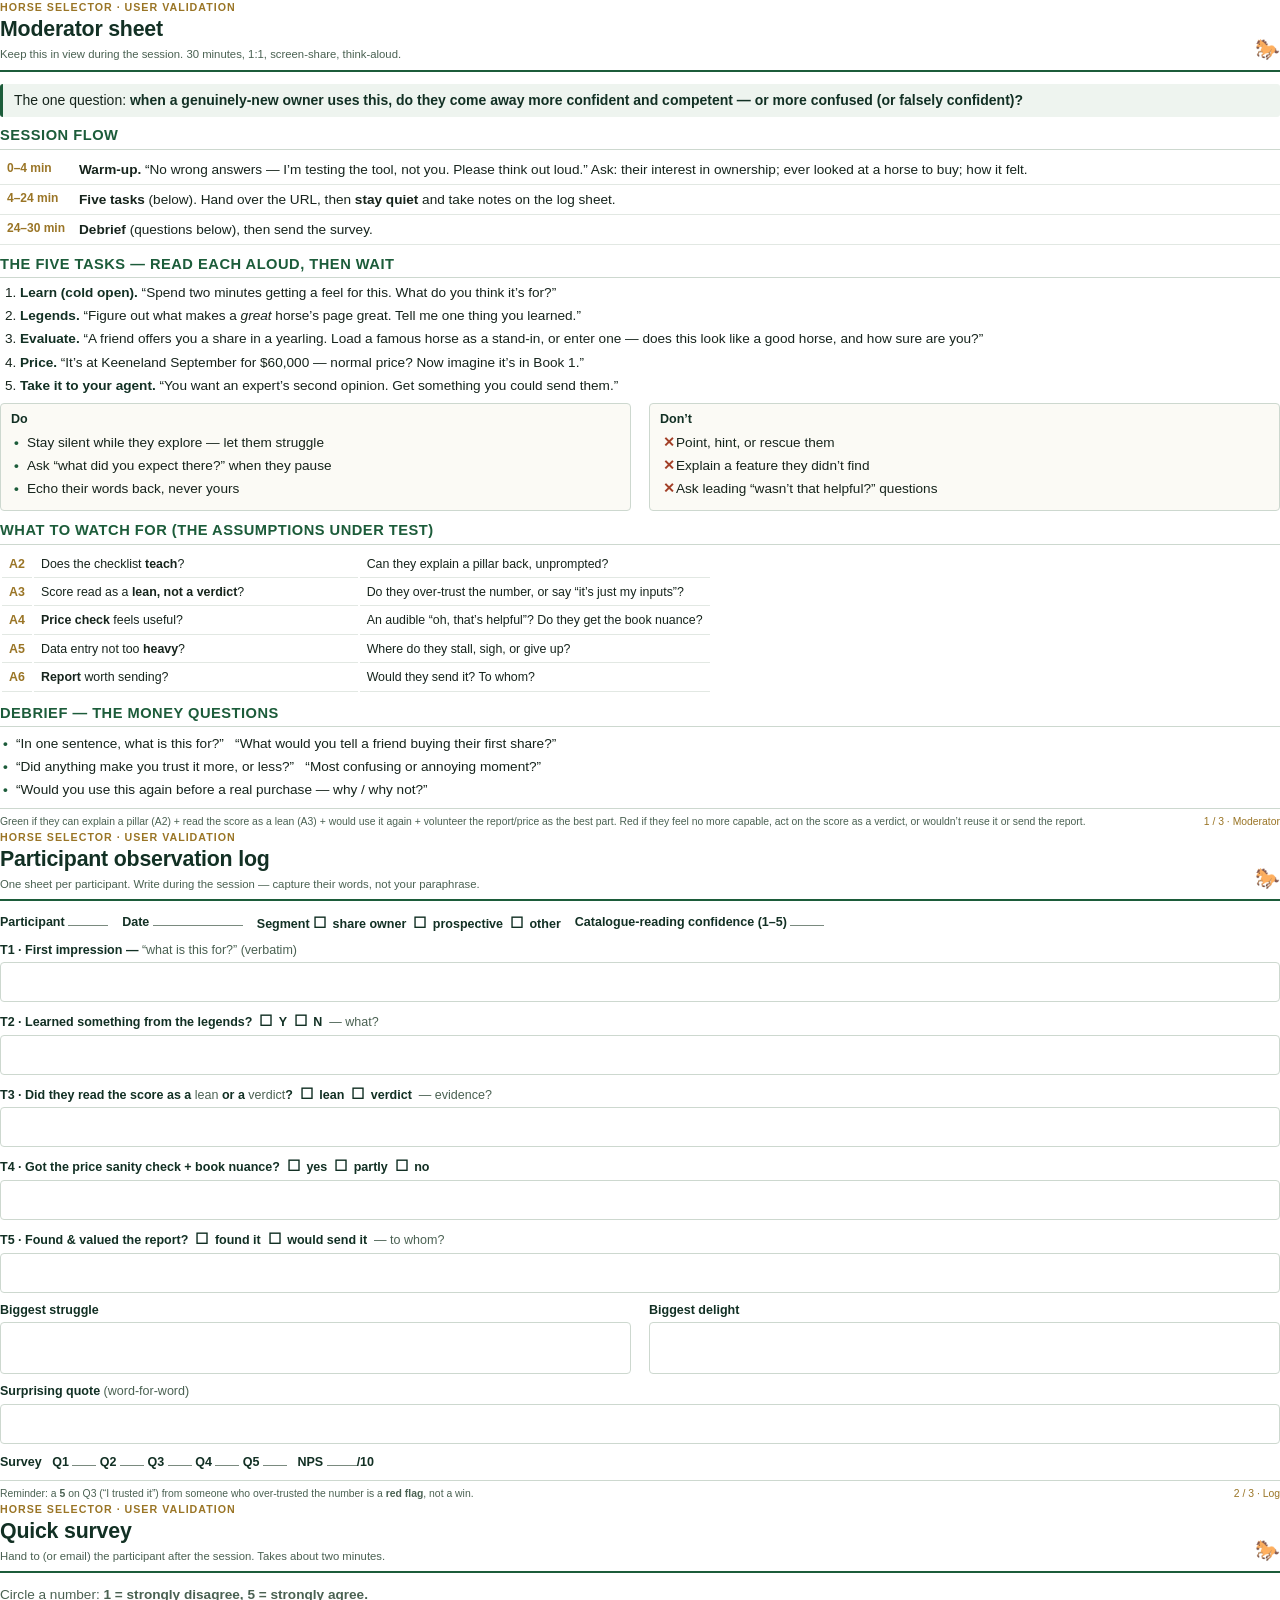
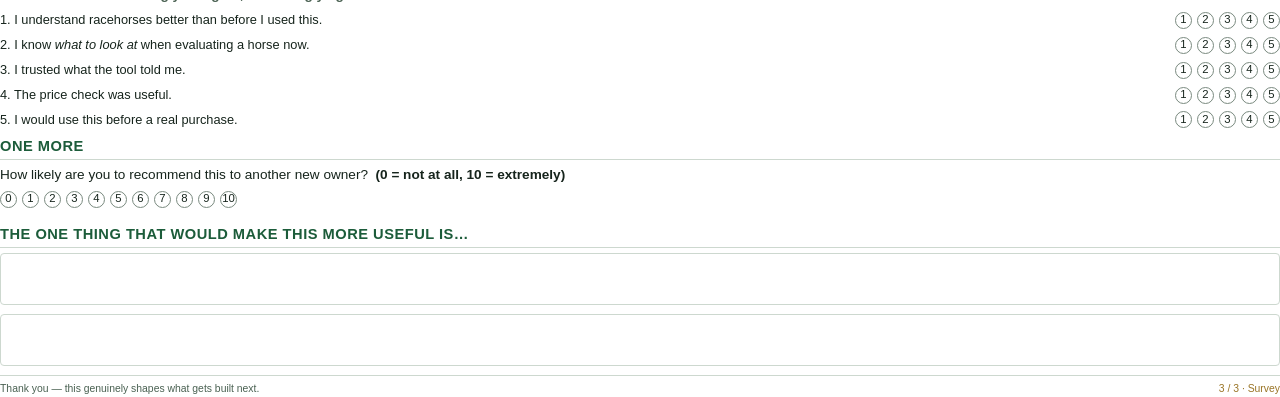
<file: docs/user-validation-field-pack.html>
<!doctype html>
<html lang="en">
<head>
<meta charset="utf-8">
<style>
  @page { size: Letter; margin: 14mm 15mm; }
  * { box-sizing: border-box; }
  html, body { margin: 0; padding: 0; }
  body {
    font-family: "Helvetica Neue", Arial, sans-serif;
    color: #16241c; font-size: 10.2pt; line-height: 1.4;
    -webkit-print-color-adjust: exact; print-color-adjust: exact;
  }
  .page { page-break-after: always; }
  .page:last-child { page-break-after: auto; }

  .masthead { border-bottom: 2.5px solid #1c5c3a; padding-bottom: 7px; margin-bottom: 12px;
    display: flex; justify-content: space-between; align-items: flex-end; }
  .masthead h1 { font-size: 16pt; margin: 0; color: #123024; letter-spacing: -0.2px; }
  .masthead .sub { font-size: 8.5pt; color: #4a6152; margin-top: 2px; }
  .masthead .tag { font-size: 8pt; color: #9a7526; font-weight: 700; text-transform: uppercase; letter-spacing: 1px; }
  .logo { font-size: 15pt; }

  h2 { font-size: 11pt; color: #1c5c3a; margin: 9px 0 5px; text-transform: uppercase;
    letter-spacing: 0.5px; border-bottom: 1px solid #cdd8cf; padding-bottom: 3px; }
  h2:first-of-type { margin-top: 4px; }
  p { margin: 0 0 6px; }
  .muted { color: #4a6152; }
  .q-big { background: #eef4ef; border-left: 3px solid #1c5c3a; padding: 7px 11px; border-radius: 3px;
    font-size: 10.5pt; margin: 0 0 8px; }
  .q-big strong { color: #123024; }

  .flow { width: 100%; border-collapse: collapse; margin-bottom: 8px; }
  .flow td { padding: 5px 7px; border-bottom: 1px solid #e2e8e3; vertical-align: top; }
  .flow td.t { width: 62px; font-weight: 700; color: #9a7526; white-space: nowrap; font-size: 9pt; }

  ol.tasks { margin: 4px 0 8px; padding-left: 20px; }
  ol.tasks li { margin-bottom: 4px; }
  ol.tasks b { color: #123024; }

  .two { display: flex; gap: 18px; }
  .two > div { flex: 1; }
  .box { border: 1px solid #cdd8cf; border-radius: 4px; padding: 7px 10px; }
  .box.dodont { background: #fbfaf5; }
  ul.tick { list-style: none; margin: 3px 0; padding: 0; }
  ul.tick li { padding: 2px 0 2px 16px; position: relative; }
  ul.tick li::before { content: "•"; position: absolute; left: 3px; color: #1c5c3a; font-weight: 700; }
  ul.no li::before { content: "✕"; color: #a23f27; }

  .watch td { padding: 4px 7px; border-bottom: 1px solid #e2e8e3; vertical-align: top; font-size: 9.3pt; }
  .watch td.k { width: 30px; font-weight: 700; color: #9a7526; }
  .watch td.a { width: 46%; }

  /* fillable log */
  .fields { display: flex; flex-wrap: wrap; gap: 6px 14px; margin-bottom: 6px; }
  .field { font-size: 9.5pt; }
  .line { display: inline-block; border-bottom: 1px solid #7a8a7f; min-width: 46px; height: 13px; }
  .writein { border: 1px solid #cdd8cf; border-radius: 4px; min-height: 40px; margin: 3px 0 9px; }
  .writein.tall { min-height: 52px; }
  .lbl { font-weight: 700; color: #123024; font-size: 9.4pt; display: block; margin-bottom: 2px; }
  .lbl .hint { font-weight: 400; color: #4a6152; }
  .cbx { font-size: 11pt; letter-spacing: 3px; }
  .scorebox { display: inline-flex; gap: 5px; }
  .scorebox span { display: inline-flex; align-items: center; justify-content: center;
    width: 17px; height: 17px; border: 1px solid #7a8a7f; border-radius: 50%; font-size: 8.5pt; }
  .survey-row { display: flex; align-items: center; gap: 10px; margin: 7px 0; }
  .survey-row .qt { flex: 1; font-size: 9.6pt; }
  .foot { margin-top: 7px; padding-top: 6px; border-top: 1px solid #cdd8cf; font-size: 7.8pt; color: #4a6152; }
  .pagenum { float: right; font-size: 7.8pt; color: #9a7526; }
</style>
</head>
<body>

<!-- ============ PAGE 1 — MODERATOR SHEET ============ -->
<section class="page">
  <div class="masthead">
    <div>
      <div class="tag">Horse Selector · user validation</div>
      <h1>Moderator sheet</h1>
      <div class="sub">Keep this in view during the session. 30 minutes, 1:1, screen-share, think-aloud.</div>
    </div>
    <div class="logo">🐎</div>
  </div>

  <p class="q-big">The one question: <strong>when a genuinely-new owner uses this, do they come away more
    confident and competent — or more confused (or falsely confident)?</strong></p>

  <h2>Session flow</h2>
  <table class="flow">
    <tr><td class="t">0–4 min</td><td><b>Warm-up.</b> “No wrong answers — I’m testing the tool, not you. Please
      think out loud.” Ask: their interest in ownership; ever looked at a horse to buy; how it felt.</td></tr>
    <tr><td class="t">4–24 min</td><td><b>Five tasks</b> (below). Hand over the URL, then <b>stay quiet</b> and
      take notes on the log sheet.</td></tr>
    <tr><td class="t">24–30 min</td><td><b>Debrief</b> (questions below), then send the survey.</td></tr>
  </table>

  <h2>The five tasks — read each aloud, then wait</h2>
  <ol class="tasks">
    <li><b>Learn (cold open).</b> “Spend two minutes getting a feel for this. What do you think it’s for?”</li>
    <li><b>Legends.</b> “Figure out what makes a <i>great</i> horse’s page great. Tell me one thing you learned.”</li>
    <li><b>Evaluate.</b> “A friend offers you a share in a yearling. Load a famous horse as a stand-in, or enter
      one — does this look like a good horse, and how sure are you?”</li>
    <li><b>Price.</b> “It’s at Keeneland September for $60,000 — normal price? Now imagine it’s in Book 1.”</li>
    <li><b>Take it to your agent.</b> “You want an expert’s second opinion. Get something you could send them.”</li>
  </ol>

  <div class="two">
    <div class="box dodont">
      <span class="lbl">Do</span>
      <ul class="tick">
        <li>Stay silent while they explore — let them struggle</li>
        <li>Ask “what did you expect there?” when they pause</li>
        <li>Echo their words back, never yours</li>
      </ul>
    </div>
    <div class="box dodont">
      <span class="lbl">Don’t</span>
      <ul class="tick no">
        <li>Point, hint, or rescue them</li>
        <li>Explain a feature they didn’t find</li>
        <li>Ask leading “wasn’t that helpful?” questions</li>
      </ul>
    </div>
  </div>

  <h2>What to watch for (the assumptions under test)</h2>
  <table class="watch">
    <tr><td class="k">A2</td><td class="a">Does the checklist <b>teach</b>?</td><td>Can they explain a pillar back, unprompted?</td></tr>
    <tr><td class="k">A3</td><td class="a">Score read as a <b>lean, not a verdict</b>?</td><td>Do they over-trust the number, or say “it’s just my inputs”?</td></tr>
    <tr><td class="k">A4</td><td class="a"><b>Price check</b> feels useful?</td><td>An audible “oh, that’s helpful”? Do they get the book nuance?</td></tr>
    <tr><td class="k">A5</td><td class="a">Data entry not too <b>heavy</b>?</td><td>Where do they stall, sigh, or give up?</td></tr>
    <tr><td class="k">A6</td><td class="a"><b>Report</b> worth sending?</td><td>Would they send it? To whom?</td></tr>
  </table>

  <h2>Debrief — the money questions</h2>
  <ul class="tick">
    <li>“In one sentence, what is this for?” &nbsp; “What would you tell a friend buying their first share?”</li>
    <li>“Did anything make you trust it more, or less?” &nbsp; “Most confusing or annoying moment?”</li>
    <li>“Would you use this again before a real purchase — why / why not?”</li>
  </ul>
  <div class="foot">Green if they can explain a pillar (A2) + read the score as a lean (A3) + would use it again +
    volunteer the report/price as the best part. Red if they feel no more capable, act on the score as a verdict,
    or wouldn’t reuse it or send the report. <span class="pagenum">1 / 3 · Moderator</span></div>
</section>

<!-- ============ PAGE 2 — PARTICIPANT LOG (print one per person) ============ -->
<section class="page">
  <div class="masthead">
    <div>
      <div class="tag">Horse Selector · user validation</div>
      <h1>Participant observation log</h1>
      <div class="sub">One sheet per participant. Write during the session — capture their words, not your paraphrase.</div>
    </div>
    <div class="logo">🐎</div>
  </div>

  <div class="fields">
    <span class="field lbl">Participant&nbsp;<span class="line" style="min-width:40px"></span></span>
    <span class="field lbl">Date&nbsp;<span class="line" style="min-width:90px"></span></span>
    <span class="field lbl">Segment&nbsp;<span class="cbx">☐</span> share owner &nbsp;<span class="cbx">☐</span> prospective &nbsp;<span class="cbx">☐</span> other</span>
    <span class="field lbl">Catalogue-reading confidence (1–5)&nbsp;<span class="line" style="min-width:34px"></span></span>
  </div>

  <span class="lbl">T1 · First impression — <span class="hint">“what is this for?” (verbatim)</span></span>
  <div class="writein"></div>

  <span class="lbl">T2 · Learned something from the legends? &nbsp;<span class="cbx">☐</span> Y &nbsp;<span class="cbx">☐</span> N &nbsp;<span class="hint">— what?</span></span>
  <div class="writein"></div>

  <span class="lbl">T3 · Did they read the score as a <span class="hint">lean</span> or a <span class="hint">verdict</span>? &nbsp;<span class="cbx">☐</span> lean &nbsp;<span class="cbx">☐</span> verdict &nbsp;<span class="hint">— evidence?</span></span>
  <div class="writein"></div>

  <span class="lbl">T4 · Got the price sanity check + book nuance? &nbsp;<span class="cbx">☐</span> yes &nbsp;<span class="cbx">☐</span> partly &nbsp;<span class="cbx">☐</span> no</span>
  <div class="writein"></div>

  <span class="lbl">T5 · Found &amp; valued the report? &nbsp;<span class="cbx">☐</span> found it &nbsp;<span class="cbx">☐</span> would send it &nbsp;<span class="hint">— to whom?</span></span>
  <div class="writein"></div>

  <div class="two">
    <div><span class="lbl">Biggest struggle</span><div class="writein tall"></div></div>
    <div><span class="lbl">Biggest delight</span><div class="writein tall"></div></div>
  </div>

  <span class="lbl">Surprising quote <span class="hint">(word-for-word)</span></span>
  <div class="writein"></div>

  <div class="fields" style="margin-top:4px">
    <span class="field lbl">Survey &nbsp;
      Q1 <span class="line" style="min-width:24px"></span>
      Q2 <span class="line" style="min-width:24px"></span>
      Q3 <span class="line" style="min-width:24px"></span>
      Q4 <span class="line" style="min-width:24px"></span>
      Q5 <span class="line" style="min-width:24px"></span>
      &nbsp; NPS <span class="line" style="min-width:30px"></span>/10</span>
  </div>
  <div class="foot">Reminder: a <b>5</b> on Q3 (“I trusted it”) from someone who over-trusted the number is a
    <b>red flag</b>, not a win. <span class="pagenum">2 / 3 · Log</span></div>
</section>

<!-- ============ PAGE 3 — PARTICIPANT SURVEY ============ -->
<section class="page">
  <div class="masthead">
    <div>
      <div class="tag">Horse Selector · user validation</div>
      <h1>Quick survey</h1>
      <div class="sub">Hand to (or email) the participant after the session. Takes about two minutes.</div>
    </div>
    <div class="logo">🐎</div>
  </div>

  <p class="muted">Circle a number: <b>1 = strongly disagree, 5 = strongly agree.</b></p>

  <div class="survey-row"><span class="qt">1. I understand racehorses better than before I used this.</span>
    <span class="scorebox"><span>1</span><span>2</span><span>3</span><span>4</span><span>5</span></span></div>
  <div class="survey-row"><span class="qt">2. I know <i>what to look at</i> when evaluating a horse now.</span>
    <span class="scorebox"><span>1</span><span>2</span><span>3</span><span>4</span><span>5</span></span></div>
  <div class="survey-row"><span class="qt">3. I trusted what the tool told me.</span>
    <span class="scorebox"><span>1</span><span>2</span><span>3</span><span>4</span><span>5</span></span></div>
  <div class="survey-row"><span class="qt">4. The price check was useful.</span>
    <span class="scorebox"><span>1</span><span>2</span><span>3</span><span>4</span><span>5</span></span></div>
  <div class="survey-row"><span class="qt">5. I would use this before a real purchase.</span>
    <span class="scorebox"><span>1</span><span>2</span><span>3</span><span>4</span><span>5</span></span></div>

  <h2>One more</h2>
  <p style="margin-bottom:4px">How likely are you to recommend this to another new owner? &nbsp;<b>(0 = not at all, 10 = extremely)</b></p>
  <div class="scorebox" style="flex-wrap:wrap; gap:5px">
    <span>0</span><span>1</span><span>2</span><span>3</span><span>4</span><span>5</span><span>6</span><span>7</span><span>8</span><span>9</span><span>10</span>
  </div>

  <h2 style="margin-top:16px">The one thing that would make this more useful is…</h2>
  <div class="writein tall"></div>
  <div class="writein tall"></div>

  <div class="foot">Thank you — this genuinely shapes what gets built next.
    <span class="pagenum">3 / 3 · Survey</span></div>
</section>

</body>
</html>
</file>
